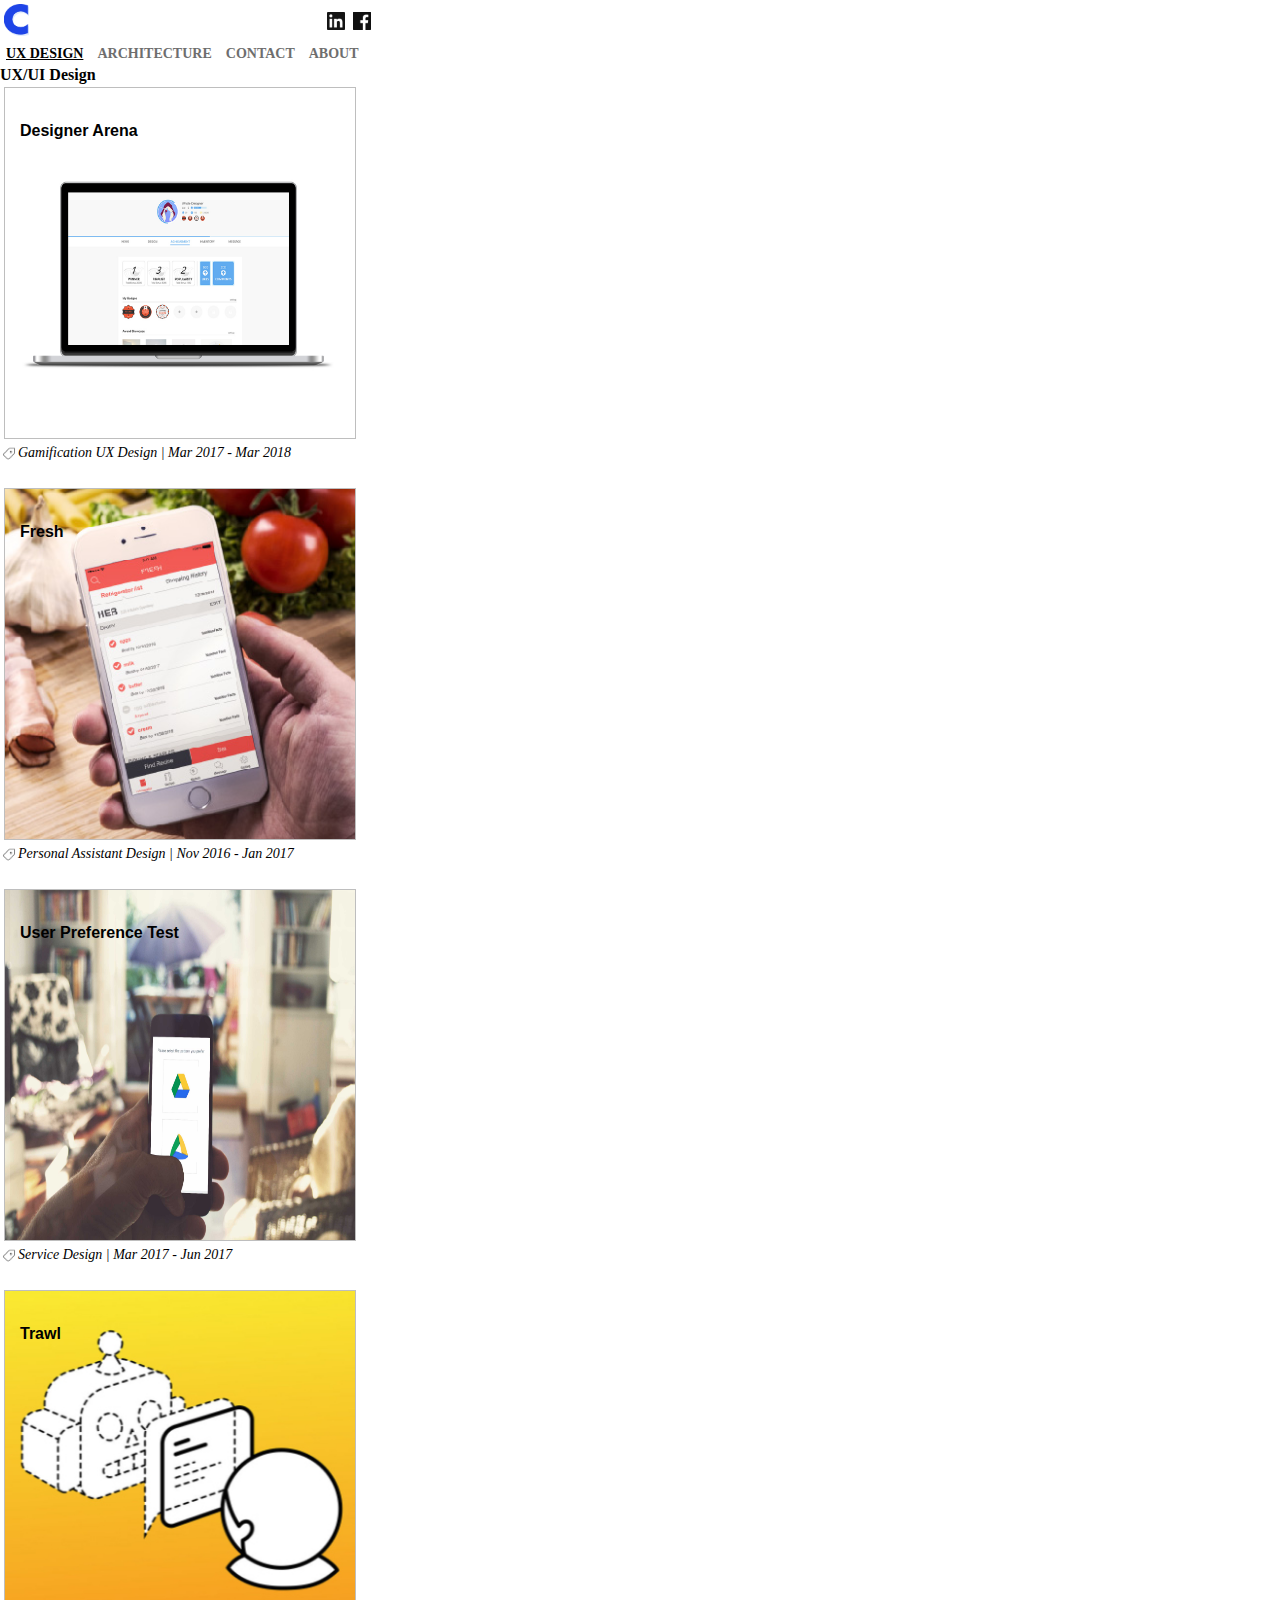
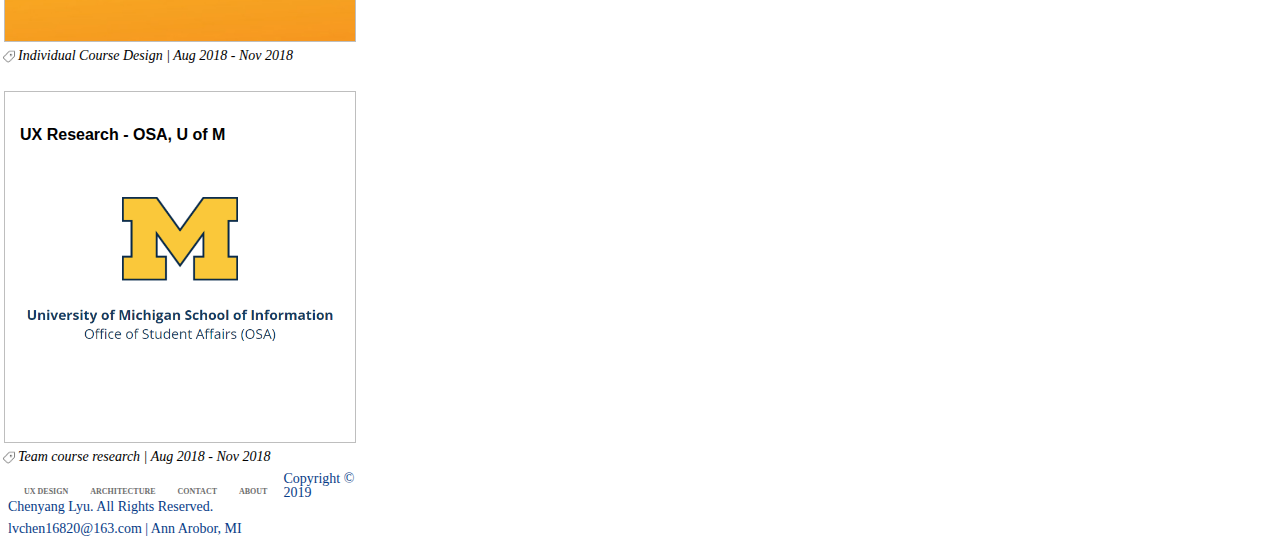
<file: index.html>
<!DOCTYPE html>
<html lang="en" dir="ltr">
  <head>
    <meta charset="utf-8">
    <title>User Experience Design</title>
    <link rel = "stylesheet" href = "css/html5reset.css">
    <link rel = "stylesheet" href = "css/chencss.css">

  </head>
  <body>
    <header>
      <a class="skip-main" href="#main">Skip to main content</a>
      <img class = "logo" src = "images/chenlogo2.png" alt ="personal logo" >
      <a href = "https://www.facebook.com/profile.php?id=100010209062872" target="_blank"><img class = "ex_logo" src = "images/fbb2.png" alt = "facebook link"></a>
      <a href = "https://www.linkedin.com/in/chenyang-lyu-503b09128/" target="_blank"><img class = "ex_logo" src = "images/in2.png" alt = "linkedin link"></a>
      <nav>
        <ul>
          <li><a class = "nav_link current-page" href = "uxdesign.html" target="_blank">UX DESIGN</a></li>
          <li><a class = "nav_link " href = "architecturaldesign.html" target="_blank">ARCHITECTURE</a></li>
          <li><a class = "nav_link " href = "contact.html" target="_blank">CONTACT</a></li>
          <li><a class = "nav_link " href = "about.html" target="_blank">ABOUT</a></li>
        </ul>
      </nav>

    </header>
    <section id="main" tabindex="-1">
      <main>
        <h1> UX/UI Design</h1>

        <article>
          <h2 class = "title"> Designer Arena </h2>
          <img class = "image" src= "images/3.jpg" alt="cover image of the The New Corktown" >
          <img class = "tag_img" src= "images/TAG.png" alt="tag icon" >
          <p class = "des_tag">Gamification UX Design | Mar 2017 - Mar 2018 </p>
        </article>

        <article>
          <h2 class = "title"> Fresh </h2>
          <img class = "image" src= "images/01-01.jpg" alt="cover image of the The New Corktown" >
          <img class = "tag_img" src= "images/TAG.png" alt="tag icon" >
          <p class = "des_tag">Personal Assistant Design | Nov 2016 - Jan 2017 </p>
        </article>

        <article>
          <h2 class = "title"> User Preference Test </h2>
          <img class = "image" src= "images/12.jpg" alt="cover image of the The New Corktown" >
          <img class = "tag_img" src= "images/TAG.png" alt="tag icon" >
          <p class = "des_tag">Service Design | Mar 2017 - Jun 2017 </p>
        </article>

        <article>
          <h2 class = "title"> Trawl </h2>
          <img class = "image" src= "images/1_rwqyaIA7vg61ISznU6Cecw.jpg" alt="cover image of the The New Corktown" >
          <img class = "tag_img" src= "images/TAG.png" alt="tag icon" >
          <p class = "des_tag">Individual Course Design | Aug 2018 - Nov 2018 </p>
        </article>

        <article>
          <h2 class = "title"> UX Research - OSA, U of M </h2>
          <img class = "image" src= "images/OSA.png" alt="cover image of the The New Corktown" >
          <img class = "tag_img" src= "images/TAG.png" alt="tag icon" >
          <p class = "des_tag">Team course research | Aug 2018 - Nov 2018 </p>
        </article>
      </main>
    </section>

    <footer>
      <nav>
        <ul>
          <li><a class = "fnav_link " href = "uxdesign.html" target="_blank">UX DESIGN</a></li>
          <li><a class = "fnav_link " href = "architecturaldesign.html" target="_blank">ARCHITECTURE</a></li>
          <li><a class = "fnav_link " href = "contact.html" target="_blank">CONTACT</a></li>
          <li><a class = "fnav_link " href = "about.html" target="_blank">ABOUT</a></li>
        </ul>
      </nav>
      <p class = "footerp">Copyright © 2019 Chenyang Lyu. All Rights Reserved.</p>
      <p class = "footerp">lvchen16820@163.com | Ann Arobor, MI</p>
    </footer>
  </body>
</html>
</file>
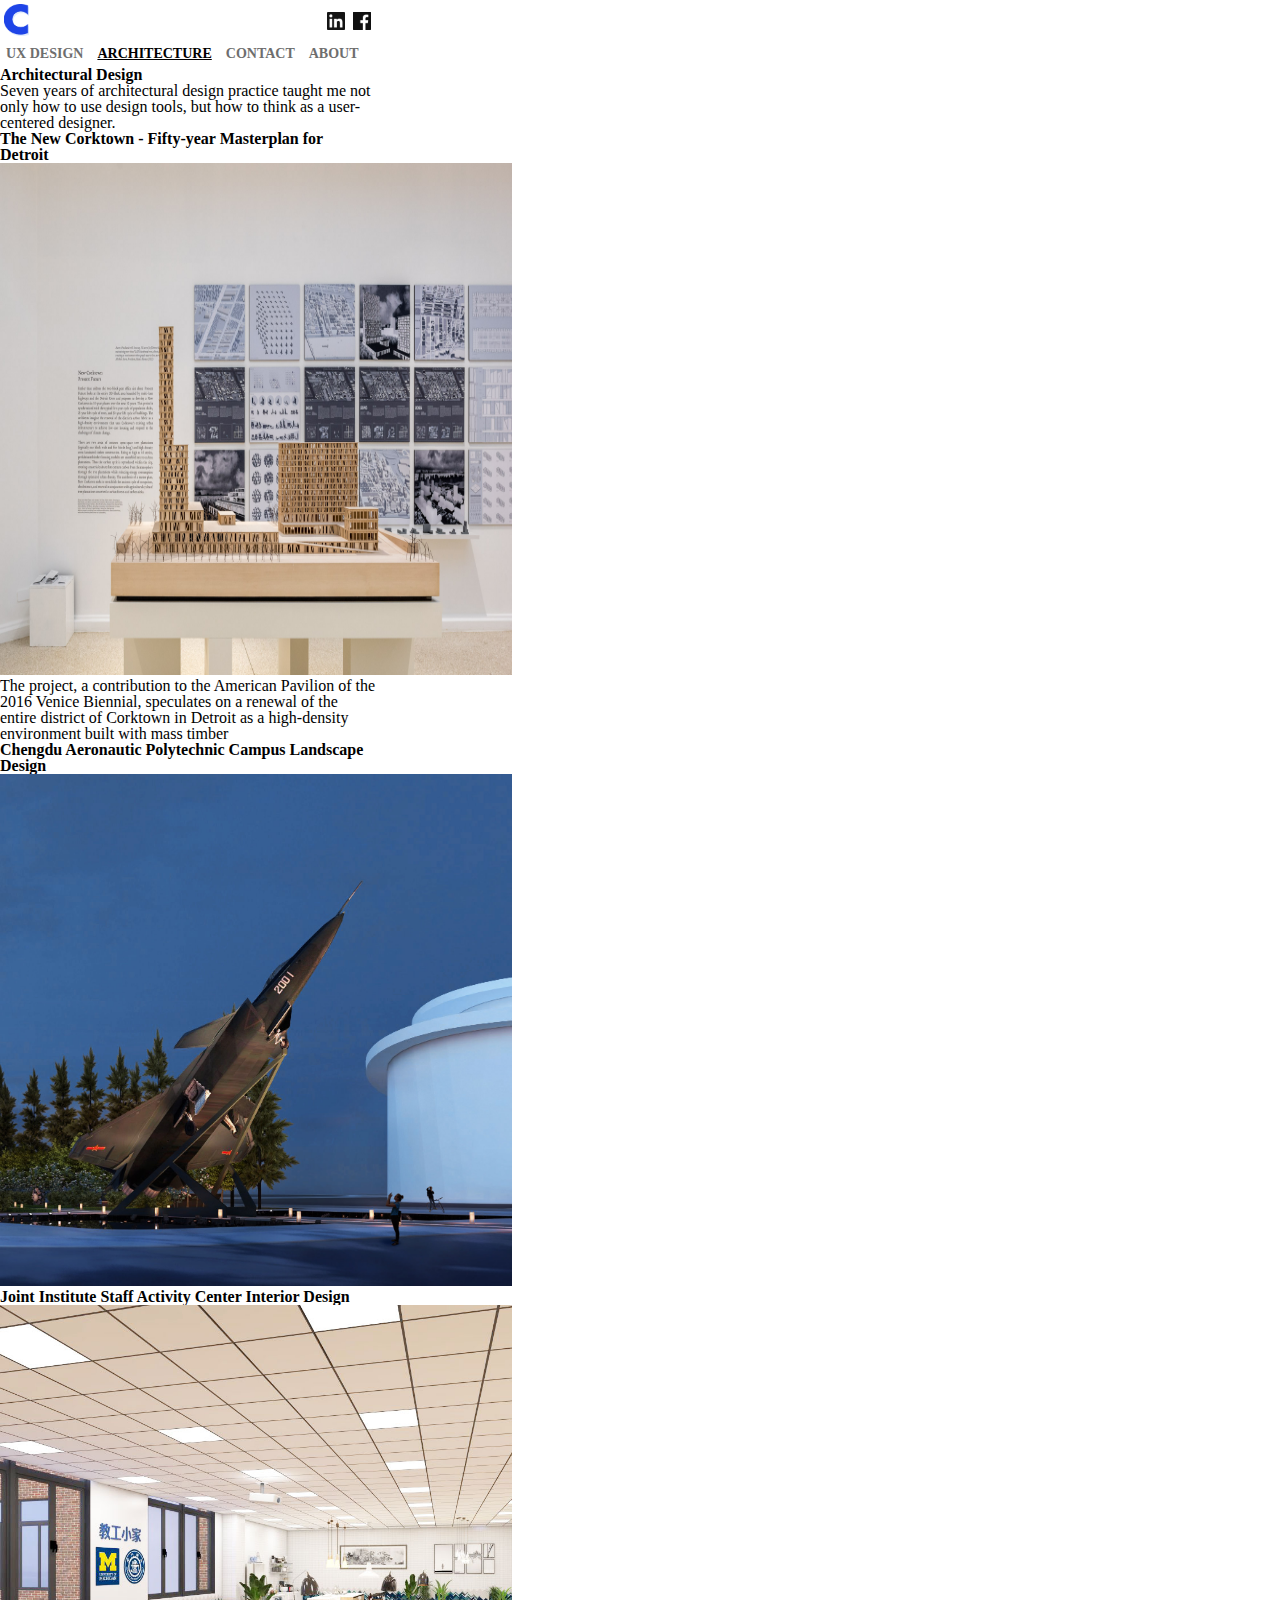
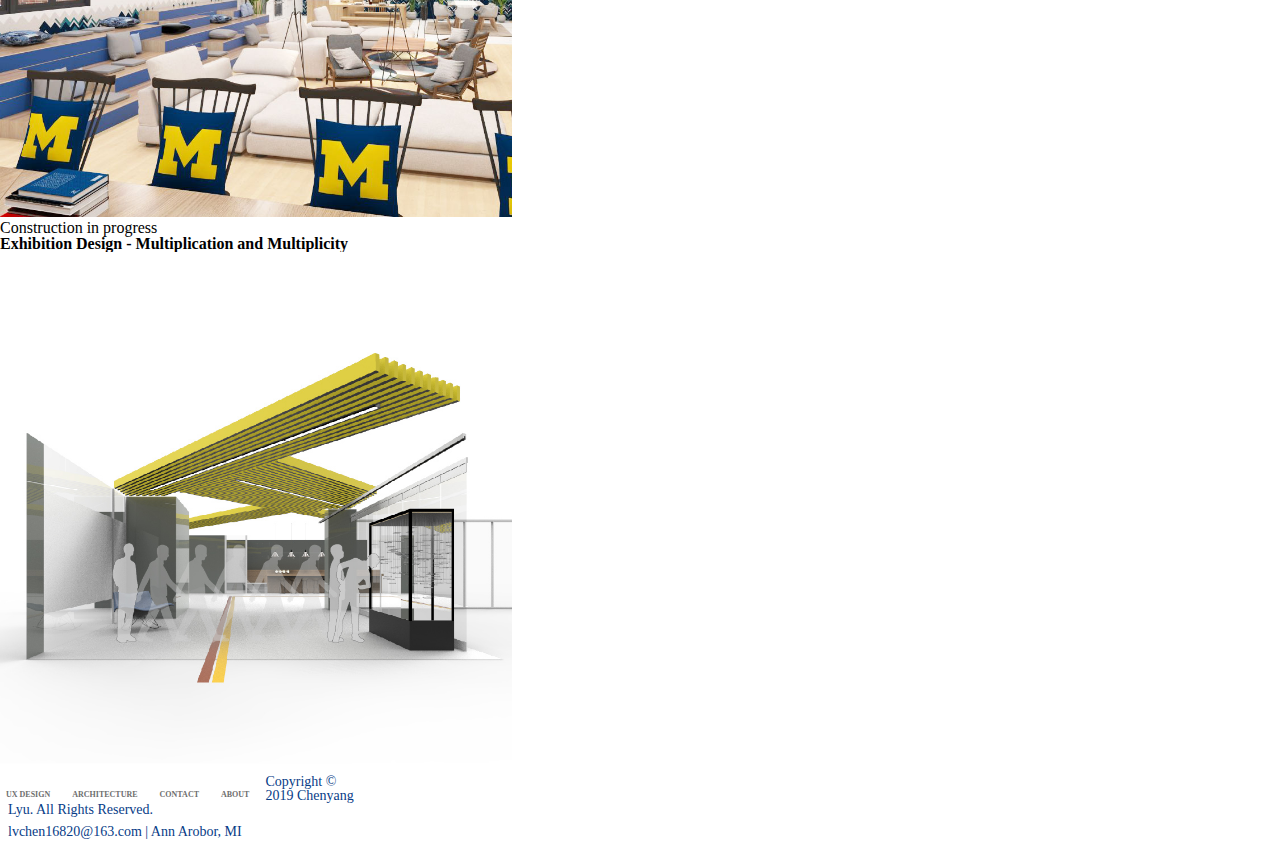
<file: architecturaldesign.html>
<!DOCTYPE html>
<html lang="en" dir="ltr">
  <head>
    <meta charset="utf-8">
    <title>Architectural Design</title>
    <link rel = "stylesheet" href = "css/html5reset.css">
    <link rel = "stylesheet" href = "css/chencss.css">

  </head>
  <body>
    <header>
      <a class="skip-main" href="#main">Skip to main content</a>
      <img class = "logo" src = "images/chenlogo2.png" alt ="personal logo" >
      <a href = "https://www.facebook.com/profile.php?id=100010209062872" target="_blank"><img class = "ex_logo" src = "images/fbb2.png" alt = "facebook link"></a>
      <a href = "https://www.linkedin.com/in/chenyang-lyu-503b09128/" target="_blank"><img class = "ex_logo" src = "images/in2.png" alt = "linkedin link"></a>
      <nav>
        <ul>
          <li><a class = "nav_link " href = "uxdesign.html" target="_blank">UX DESIGN</a></li>
          <li><a class = "nav_link current-page" href = "architecturaldesign.html" target="_blank">ARCHITECTURE</a></li>
          <li><a class = "nav_link " href = "contact.html" target="_blank">CONTACT</a></li>
          <li><a class = "nav_link " href = "about.html" target="_blank">ABOUT</a></li>
        </ul>
      </nav>

    </header>
    <section id="main" tabindex="-1">
      <main>
        <h1> Architectural Design </h1>
        <article>
          <p> Seven years of architectural design practice taught me not only how to use design tools, but how to think as a user-centered designer.</p>
          <h2> The New Corktown - Fifty-year Masterplan for Detroit </h2>
          <img src= "images/Venice_Giardini_030_v1.jpg" alt="cover image of the The New Corktown" width = 512px height = 512px>
          <p>The project, a contribution to the American Pavilion of the 2016 Venice Biennial, speculates on a renewal of the entire district of Corktown in Detroit as a high-density environment built with mass timber</p>
        </article>

        <article>
          <h2> Chengdu Aeronautic Polytechnic Campus Landscape Design </h2>
          <img src= "images/chengdu.jpg" alt="cover image of the the campus landscape design" width = 512px height = 512px>
        </article>

        <article>
          <h2>Joint Institute Staff Activity Center Interior Design </h2>
          <img src= "images/cover.jpg" alt="cover image of the The Staff Activity Center Interior Design" width = 512px height = 512px>
          <p>Construction in progress</p>
        </article>

        <article>
          <h2>Exhibition Design - Multiplication and Multiplicity</h2>
          <img src= "images/“Dynamic” Still Life -08.jpg" alt="cover image of the The New Corktown" width = 512px height = 512px>
        </article>
      </main>
    </section>

    <footer>
      <nav>
        <ul>
          <li><a class = "fnav_link " href = "uxdesign.html" target="_blank">UX DESIGN</a></li>
          <li><a class = "fnav_link " href = "architecturaldesign.html" target="_blank">ARCHITECTURE</a></li>
          <li><a class = "fnav_link " href = "contact.html" target="_blank">CONTACT</a></li>
          <li><a class = "fnav_link " href = "about.html" target="_blank">ABOUT</a></li>
        </ul>
      </nav>
      <p class = "footerp">Copyright © 2019 Chenyang Lyu. All Rights Reserved.</p>
      <p class = "footerp">lvchen16820@163.com | Ann Arobor, MI</p>
    </footer>
  </body>
</html>
</file>
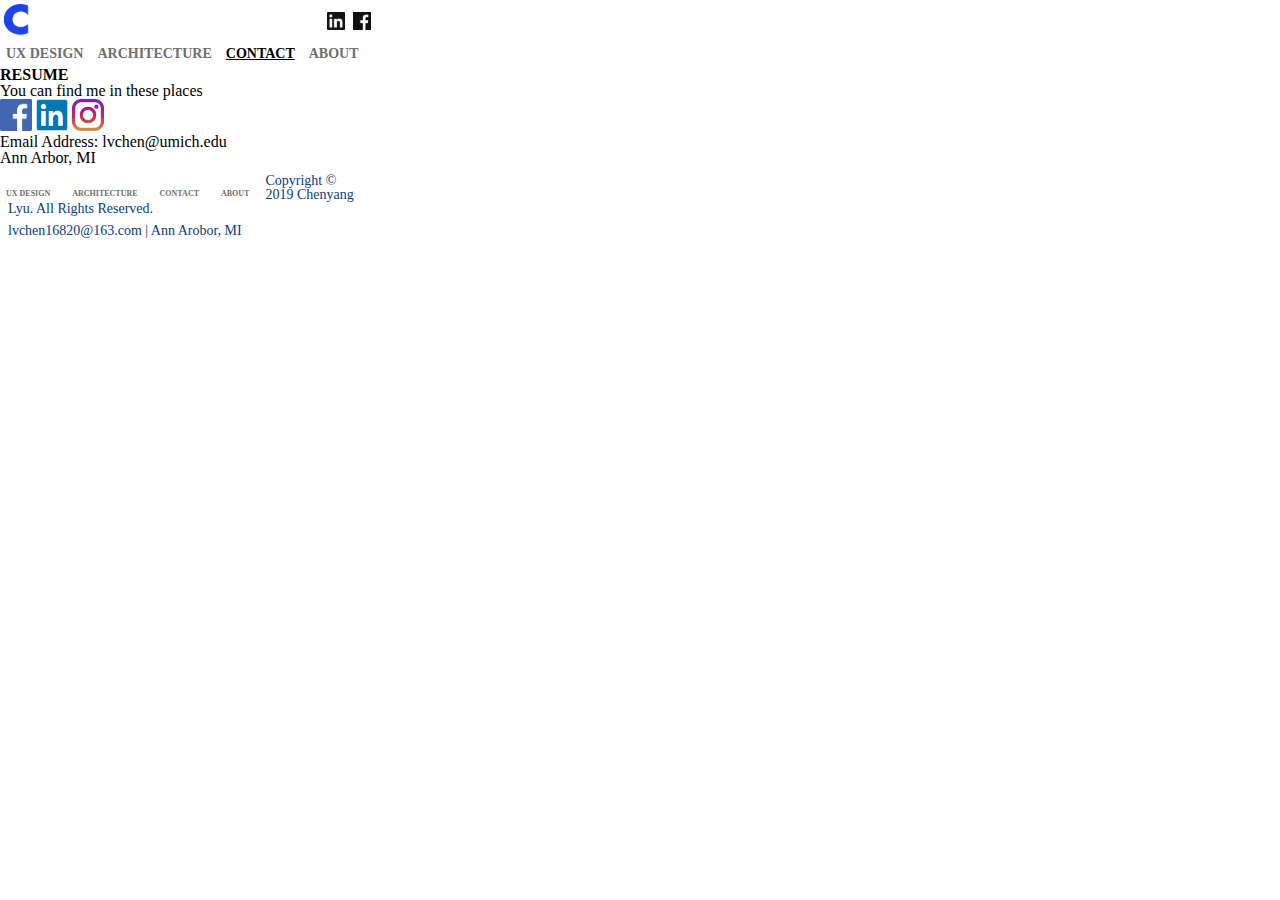
<file: contact.html>
<!DOCTYPE html>
<html lang="en" dir="ltr">
  <head>
    <meta charset="utf-8">
    <title>Contact</title>
    <link rel = "stylesheet" href = "css/html5reset.css">
    <link rel = "stylesheet" href = "css/chencss.css">
  </head>
  <body>
    <header>
      <a class="skip-main" href="#main">Skip to main content</a>
      <img class = "logo" src = "images/chenlogo2.png" alt ="personal logo" >
      <a href = "https://www.facebook.com/profile.php?id=100010209062872" target="_blank"><img class = "ex_logo" src = "images/fbb2.png" alt = "facebook link"></a>
      <a href = "https://www.linkedin.com/in/chenyang-lyu-503b09128/" target="_blank"><img class = "ex_logo" src = "images/in2.png" alt = "linkedin link"></a>
      <nav>
        <ul>
          <li><a class = "nav_link " href = "uxdesign.html" target="_blank">UX DESIGN</a></li>
          <li><a class = "nav_link " href = "architecturaldesign.html" target="_blank">ARCHITECTURE</a></li>
          <li><a class = "nav_link current-page" href = "contact.html" target="_blank">CONTACT</a></li>
          <li><a class = "nav_link " href = "about.html" target="_blank">ABOUT</a></li>
        </ul>
      </nav>

    </header>
    <section id="main" tabindex="-1">
      <main>
        <h1> RESUME</h1>

        <p> You can find me in these places </p>
        <img src="images/fb.png" alt = "logo" width = 32px height = 32px>
        <img src="images/ld.png" alt = "logo" width = 32px height = 32px>
        <img src="images/ins.jpeg" alt = "logo" width = 32px height = 32px>

        <p>Email Address: lvchen@umich.edu</p>
        <p>Ann Arbor, MI</p>
      </main>
    </section>

    <footer>
      <nav>
        <ul>
          <li><a class = "fnav_link " href = "uxdesign.html" target="_blank">UX DESIGN</a></li>
          <li><a class = "fnav_link " href = "architecturaldesign.html" target="_blank">ARCHITECTURE</a></li>
          <li><a class = "fnav_link " href = "contact.html" target="_blank">CONTACT</a></li>
          <li><a class = "fnav_link " href = "about.html" target="_blank">ABOUT</a></li>
        </ul>
      </nav>
      <p class = "footerp">Copyright © 2019 Chenyang Lyu. All Rights Reserved.</p>
      <p class = "footerp">lvchen16820@163.com | Ann Arobor, MI</p>
    </footer>
  </body>
</html>
</file>
<file: css/chencss.css>
body{
  width: 375px;
  height: auto;
  background-color: white;
}

.title{
  position: absolute;
  margin: 40px 20px;
  font-family:sans-serif;

}

.logo{
  margin: 4px;
  width: auto;
  height: 32px;
}

.image{
  border: 1px solid rgb(190,190,190);
  margin: 4px;
  width: 350px;
  height :350px;

}

.tag_img{
  float: left;
  width: 18px;
  height:auto;
  margin-bottom: 20px;
}

.des_tag{
  color: black;
  font-size: 14px;
  position: relative;
  font-style: italic;
}

.ex_logo{
  float:right;
  margin: 12px 4px 8px 4px;
  width: 18px;
  height: 18px;
}

.nav_link {
  float:left;
  text-decoration: none;
  margin: 4px 8px 6px 6px;
  align-self: center;
  font-size: 14px;
  font-weight: bold;
  color:rgb(110,110,110);
}

.nav_link:hover{
  color: black;
  text-decoration: underline;
}

.fnav_link {
  float:left;
  text-decoration: none;
  margin: 16px 16px 0 6px;
  align-self: center;
  font-size: 8px;
  font-weight: bold;
  color:rgb(110,110,110);
}

.fnav_link:hover{
  color: black;
  text-decoration: underline;
}

.footerp{
  font-size: 14px;
  color: rgb(7,60,135);
  margin: 8px;
}

.current-page{
  color: black;
  text-decoration: underline;
}


a.skip-main {
    left:-999px;
    position:absolute;
    top:auto;
    width:1px;
    height:1px;
    overflow:hidden;
    z-index:-999;
}
a.skip-main:focus, a.skip-main:active {
    color: #fff;
    background-color:#000;
    left: auto;
    top: auto;
    width: 30%;
    height: auto;
    overflow:auto;
    margin: 10px 35%;
    padding:5px;
    border-radius: 15px;
    border:4px solid yellow;
    text-align:center;
    font-size:1.2em;
    z-index:999;
}
</file>
